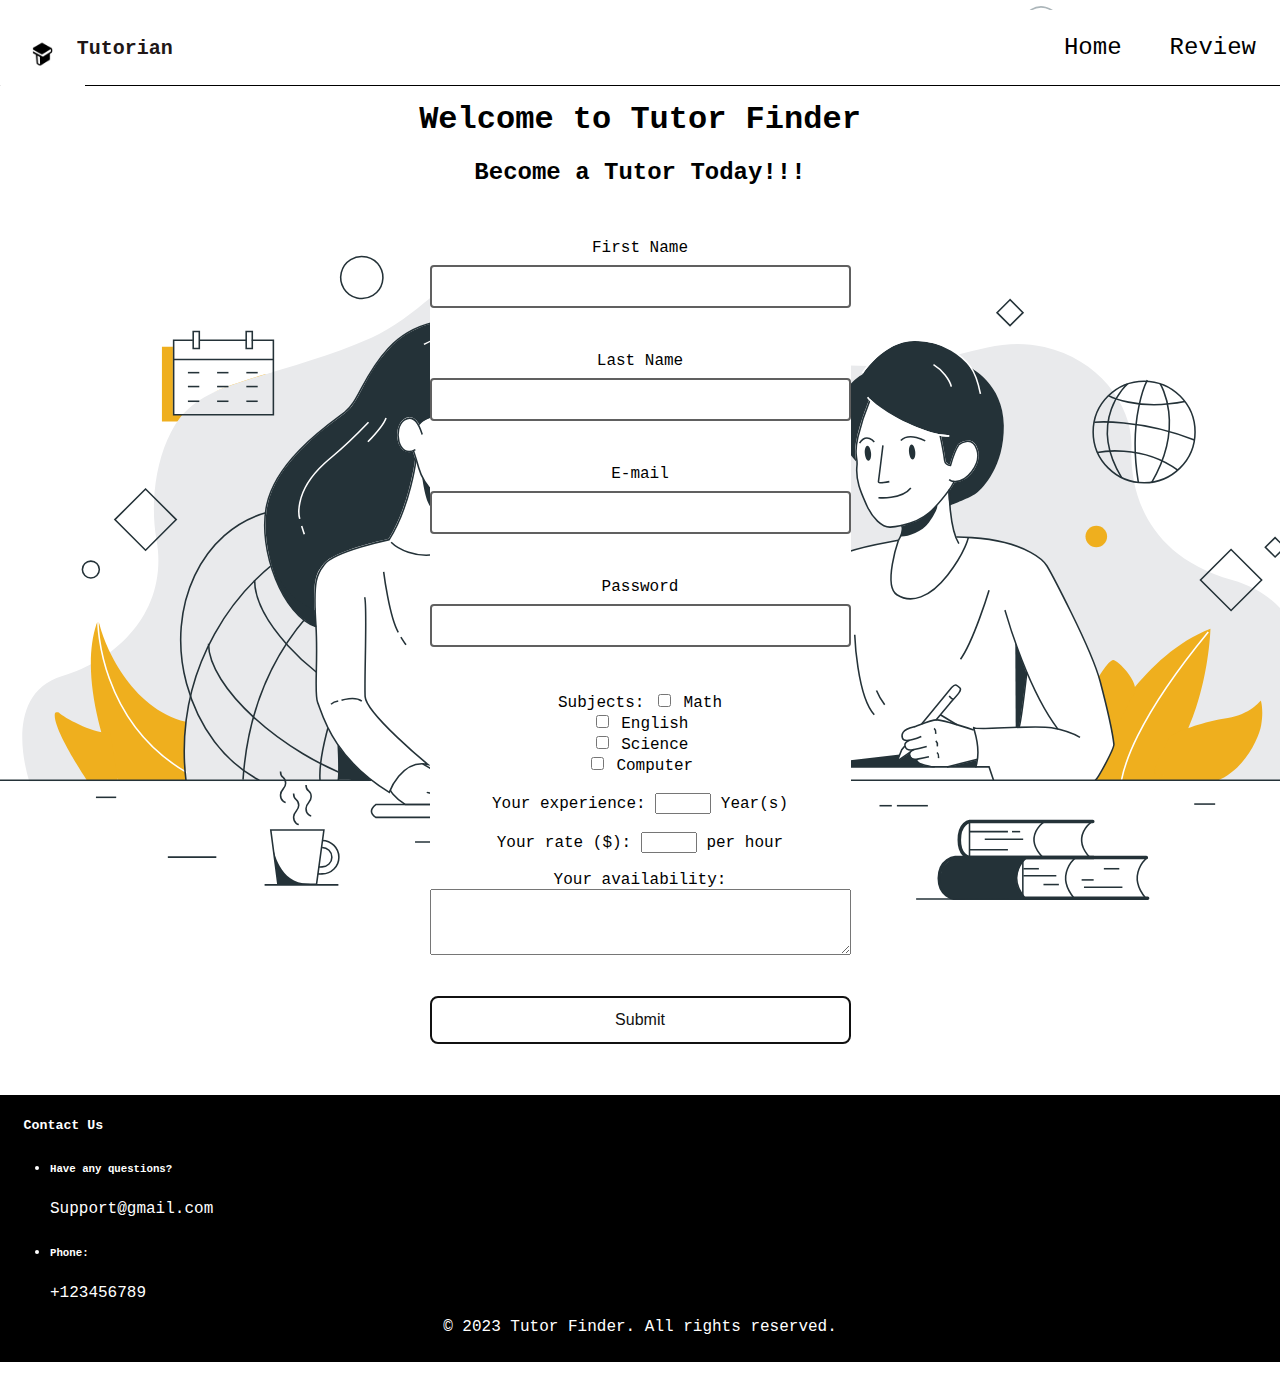
<file: index.html>
<!DOCTYPE html>
<html lang="en">
  <head>
    <meta charset="UTF-8" />
    <meta name="viewport" content="width=device-width, initial-scale=1.0" />
    <link rel="Stylesheet" href="css/index.css"/>
    <link
      rel="stylesheet"
      href="https://cdnjs.cloudflare.com/ajax/libs/font-awesome/6.4.2/css/all.min.css"
      integrity="sha512-z3gLpd7yknf1YoNbCzqRKc4qyor8gaKU1qmn+CShxbuBusANI9QpRohGBreCFkKxLhei6S9CQXFEbbKuqLg0DA=="
      crossorigin="anonymous"
      referrerpolicy="no-referrer"
    />
    <title>Tutor Finder</title>
  </head>
  <body>
    <nav class="navbar-box">
      <div class="navbar">
        <div>
          <!-- logo and brand name -->
          <a href="index.php"><img class="Tlogo" src="image/T_logo.png" alt="Tlogo"/></a>
          <h1 class="Brand">Tutorian</h1>
        </div>
        <ul>
          <li><a href="index.php">Home</a></li>
          <li><a href="review.html"> Review</a></li>
        </ul>
      </div>
    </nav>
    <header>
      <h1>Welcome to Tutor Finder</h1>
    </header>
    <main>
      <section id="home">
        <h2>Become a Tutor Today!!!</h2>

        <div class="form-container">
          <form class="form-box" action="/Assignment1/index.php" method="post" enctype="multipart/form-data">
           <div class="form-container">
            <label for="fname">First Name</label>
            <input type="text" name="fname" id="fname" required><br/><br/>
            <label for="lname">Last Name</label>
            <input type="text" name="lname" id="lname" required><br/><br/>
            <label for="email">E-mail</label>
            <input type="email" id="email" name="email"><br/><br/>
            <label for="password">Password</label>
            <input type="password" name="password" required><br/><br/>

            <div class="subjects">
                <label for="subjects"> Subjects:</label>
                <input type="checkbox" id="math" name="subjects[]" value="math">
                <label for="math"> Math</label><br>
                <input type="checkbox" id="english" name="subjects[]" value="english">
                <label for="english"> English</label><br>
                <input type="checkbox" id="science" name="subjects[]" value="science">
                <label for="science"> Science</label><br>
                <input type="checkbox" id="computer" name="subjects[]" value="computer">
                <label for="computer"> Computer</label><br><br>
            </div>
            <div class="experience">
                <label for="experience">Your experience:</label>
                <input type="number" id="experience" name="experience" min="1" max="70"> Year(s)
            </div>
            <br>
            <div class="rate">Your rate
                <label for="rate">($):</label>
                <input type="number" id="rate" name="rate" min="1" max="70"> per hour
            </div>
            <br>
            <div class="availability">
                <label for="availability">Your availability:</label><br>
                <textarea id="availability" name="availability" rows="4" cols="50" placeholder="Monday-Friday 5-8.00 pm">
                </textarea><br><br>
            </div>
              <br>
            <button class="button" type ="submit"><a href="review.php"></a><div class="submit-button">Submit</div></button>
        </form>
        </div>
    </section>
</main>
<br>
        <footer id="contact">
            <div class="footer-container">
              <div class="row">
                <div class="contact-info">
                  <h5 class="contactUs">Contact Us</h5>
                  <ul class="f-address">
                    <li>
                      <div class="row">
                        <div class="col-1"></div>
                          <h6 class="font-weight-bold mb-0"> <i class="fa-solid fa-envelope"></i> Have any questions?</h6>
                          <p>Support@gmail.com</p>
                        </div>
                    </li>
                    <li>
                      <div class="row">
                        <div class="col-1"></div>
                        <div class="col-10">
                          <h6 class="font-weight-bold mb-0"><i class="fa-solid fa-phone"></i> Phone:</h6>
                          <p>+123456789</p>
                        </div>
                    </div>
                </li>
            </ul>
        </div>
        <p class="footer-copyright">© 2023 Tutor Finder. All rights reserved.</p>
    </footer>

    <?php
if ($_SERVER["REQUEST_METHOD"] == "POST") {
    $fname = $_POST['fname'];
    $lname = $_POST['lname'];
    $email = $_POST['email'];
    $password = $_POST['password'];
    $subjects = implode(",", $_POST['subjects']); // Convert subjects array to string
    $experience = $_POST['experience'];
    $rate = $_POST['rate'];
    $availability = $_POST['availability'];

    // Database Connectivity
    $servername="localhost";
    $username="root";
    $password="";
    $database="tutor_finder";

    // Creating a connection
    $conn=mysqli_connect($servername, $username, $password, $database);

    // Die if connection failed
    if(!$conn) {
        die("Sorry, connection failed!!".mysqli_connect_error());
    } else {
        echo "Connection Successful";
    }

    // Insert the form data into the database
    $sql="INSERT INTO tutors (fname, lname, email, password, subjects, experience, rate, availability) VALUES ('$fname', '$lname', '$email', '$password', '$subjects', '$experience', '$rate', '$availability')";
    
    if(mysqli_query($conn,$sql)) {
        echo "Data inserted successfully";
    } else {
        echo "Data not inserted due to  ".mysqli_error($conn);
    }
}
?>

</body>
</html>
</file>
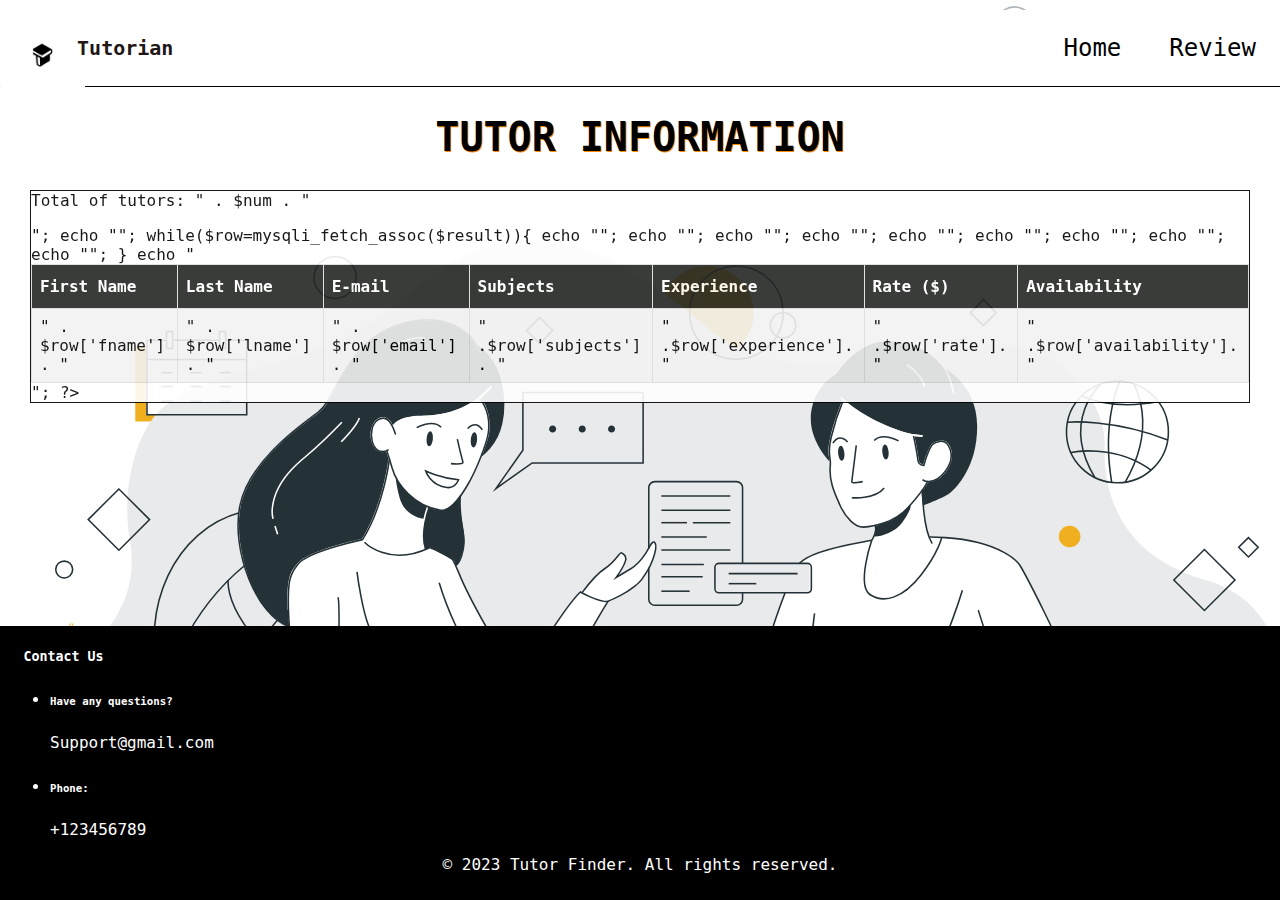
<file: review.html>
<!DOCTYPE html>
<html lang="en">
  <head>
    <meta charset="UTF-8" />
    <meta name="viewport" content="width=device-width, initial-scale=1.0" />
    <link rel="Stylesheet" href="css/review.css"/>
    <link
      rel="stylesheet"
      href="https://cdnjs.cloudflare.com/ajax/libs/font-awesome/6.4.2/css/all.min.css"
      integrity="sha512-z3gLpd7yknf1YoNbCzqRKc4qyor8gaKU1qmn+CShxbuBusANI9QpRohGBreCFkKxLhei6S9CQXFEbbKuqLg0DA=="
      crossorigin="anonymous"
      referrerpolicy="no-referrer"
    />
    <title>Tutor Finder</title>
  </head>
  <body>
    <nav class="navbar-box">
      <div class="navbar">
        <div>
          <!-- logo and brand name -->
          <a href="index.php"><img class="Tlogo" src="image/T_logo.png" alt="Tlogo"/></a>
          <h1 class="Brand">Tutorian</h1>
        </div>
        <ul>
          <li><a href="index.html">Home</a></li>
          <li><a href="review.html"> Review</a></li>
        </ul>
      </div>
    </nav>
    <header>
      <h1>TUTOR INFORMATION</h1>
    </header>
    <main>
      <section id="home">
      <div class="info">
    <table id="tutor-info">

<?php

$servername="localhost";
$username="root";
$password="";
$database="tutor_finder";

//creating a connection
$conn=mysqli_connect($servername, $username, $password, $database);

//die if connection failed
if(!$conn) {
   die("connection failed" .mysqli_connect_error());
} else {
    echo "Submit Successfully";
}

$sql="SELECT * FROM `tutors`";
$result=mysqli_query($conn,$sql);

//find number of record in the table
$num=mysqli_num_rows($result);
echo "<p>Total of tutors: " . $num . "</p>";

echo "<tr>
        <th>First Name</th>
        <th>Last Name</th>
        <th>E-mail</th>
        <th>Subjects</th>
        <th>Experience</th>
        <th>Rate ($) </th>
        <th>Availability</th>
      </tr>";

while($row=mysqli_fetch_assoc($result)){
    echo "<tr>";
    echo "<td>" . $row['fname'] . "</td>";
    echo "<td>" . $row['lname'] . "</td>";
    echo "<td>" . $row['email'] . "</td>";
    echo "<td>" .$row['subjects'] . "</td>";
    echo "<td>" .$row['experience']. "</td>";
    echo "<td>" .$row['rate']. "</td>";
    echo "<td>" .$row['availability']. "</td>";
    echo "</tr>";
}

echo "</table>";
?>
</div>
</div>
</div>
<footer id="contact">
            <div class="footer-container">
              <div class="row">
                <div class="contact-info">
                  <h5 class="contactUs">Contact Us</h5>
                  <ul class="f-address">
                    <li>
                      <div class="row">
                        <div class="col-1"></div>
                          <h6 class="font-weight-bold mb-0"> <i class="fa-solid fa-envelope"></i> Have any questions?</h6>
                          <p>Support@gmail.com</p>
                        </div>
                    </li>
                    <li>
                      <div class="row">
                        <div class="col-1"></div>
                        <div class="col-10">
                          <h6 class="font-weight-bold mb-0"><i class="fa-solid fa-phone"></i> Phone:</h6>
                          <p>+123456789</p>
                        </div>
                    </div>
                </li>
            </ul>
        </div>
        <p class="footer-copyright">© 2023 Tutor Finder. All rights reserved.</p>
    </footer>
</body>
</html>
</file>
<file: css/index.css>
/* main page for css navigation bar and footer */
* {
    box-sizing: border-box;
    max-width: 100%;

}

.navbar {
    margin: 10px auto;
    border-bottom: 1px solid black;
}

body {
    padding: 0;
    margin: 0;
    font-family: 'M PLUS 1', sans-serif;
    font-family: 'Macondo', cursive;
    font-family: 'Source Code Pro', monospace;
    background-image: url('../image/tutor.svg');
    background-repeat: no-repeat;
    background-attachment: fixed;
    background-size: cover;

}

.Tlogo {
    height: 4rem;
    width: auto;
    position: absolute;
}

.Brand {
    font-size: 20px;
    position: relative;
    left: 80%;
}

h1 {
    font-size: 2rem;
    margin-top: 15px;
    text-align: center;
}

.navbar {
    display: flex;
    justify-content: space-between;
    align-items: center;
    background-color: white;
    color: rgb(33, 23, 23);
}

.navbar ul {
    margin: 0;
    padding: 0;
    display: flex;
}

.navbar li {
    list-style: none;
}

.navbar li a {
    text-decoration: none;
    text-align: center;
    color: black;
    padding: 1.5rem;
    display: flex;
    font-size: 1.5rem;
}

.navbar li a:hover {
    color: whitesmoke;
    background-color: rgb(48, 46, 46);
    border-radius: 3px;
}

.form-container {
    display: grid;
    justify-content: center;
    
    padding: 1%;

}

.form-box {
    background-color: #ffffff;
    border-radius: 1%;
    margin: 10px 80px;
    padding: 1%;
}

#home {
    text-align: center;
}
input[type=text],input[type=email],input[type=password] {
    width: 100%;
    padding: 12px 20px;
    margin: 8px 0;
    box-sizing: border-box;
    border: 2px solid rgb(96, 96, 96);
    border-radius: 4px;
  }
.button {
    align-items: center;
    background-color: #ffffff;
    border: 2px solid #111;
    border-radius: 8px;
    box-sizing: border-box;
    color: #111;
    cursor: pointer;
    font-family: Inter, sans-serif;
    font-size: 16px;
    height: 48px;
    justify-content: center;
    line-height: 24px;
    max-width: 100%;
    padding: 0 25px;
    position: relative;
    text-align: center;
    text-decoration: none;
    user-select: none;
    -webkit-user-select: none;
    touch-action: manipulation;
}
.button:hover {
    outline: 0;
    background-color: #373535;
    color: white;
}

@media (min-width: 768px) {
    .button {
        padding: 0 40px;
    }
}

footer {
    background-color: #000000;
    color: #fff;
    padding: 10px;
    left: 0;
    bottom: 0;
    width: 100%;
}
h5 {
    padding: 1px;
    margin: 1%;
}

.f-address {
    justify-content:left;
    align-items: center;
}

.footer-copyright {
    text-align: center;
}
</file>
<file: css/review.css>
* {
    box-sizing: border-box;
    max-width: 100%;

}

.navbar {
    margin: 10px auto;
    border-bottom: 1px solid black;
}

body {
    padding: 0;
    margin: 0;
    font-family: 'M PLUS 1', sans-serif;
    font-family: 'Macondo', cursive;
    font-family: 'Source Code Pro', monospace;
    background-image: url('../image/tutor.svg');
    background-blend-mode: multiply;
    background-repeat: no-repeat;
    background-attachment: fixed;
    background-size: cover;
    background-position: center;

}

.Tlogo {
    height: 4rem;
    width: auto;
    position: absolute;
}

.Brand {
    font-size: 20px;
    position: relative;
    left: 80%;
}

header {
    font-size: 20px;
    margin-top: 5px;
    text-align: center;
    text-shadow: darkorange 1px 1px;

}

.navbar {
    display: flex;
    justify-content: space-between;
    align-items: center;
    background-color: white;
    color: rgb(33, 23, 23);
}

.navbar ul {
    margin: 0;
    padding: 0;
    display: flex;
}

.navbar li {
    list-style: none;
}

.navbar li a {
    text-decoration: none;
    text-align: center;
    color: black;
    padding: 1.5rem;
    display: flex;
    font-size: 1.5rem;
}

.navbar li a:hover {
    color: whitesmoke;
    background-color: rgb(48, 46, 46);
    border-radius: 3px;
}

h2 {
    text-decoration: underline;
    padding: 10px;
    margin-left: 10px;
}


#tutor-info {
    border-collapse: collapse;
    width: 100%;
}

#tutor-info td,
#tutor-info th {
    border: 1px solid #ddd;
    padding: 8px;
}

#tutor-info tr:nth-child(even) {
    background-color: #f2f2f2;
}

#tutor-info tr:hover {
    background-color: #ddd;
}

#tutor-info th {
    padding-top: 12px;
    padding-bottom: 12px;
    text-align: left;
    background-color: #252725;
    color: white;
}

#tutor-info {
    overflow-x: auto; 
}
@media screen and (max-width: 900px) {
    #tutor-info table {
        width: 100%;
    }
}
div.info {
    margin: 30px;
    background-color: #ffffff;
    border: 1px solid black;
    opacity: 0.9;
}

div.info-box {
    margin: 5%;
    font-weight: bold;
    color: #000000;
}

footer {
    background-color: #000000;
    color: #fff;
    padding: 10px;
    position: fixed;
    left: 0;
    bottom: 0;
    width: 100%;
}
h5 {
    padding: 1px;
    margin: 1%;
}

.f-address {
    justify-content:left;
    align-items: center;
}

.footer-copyright {
    text-align: center;
}
</file>
